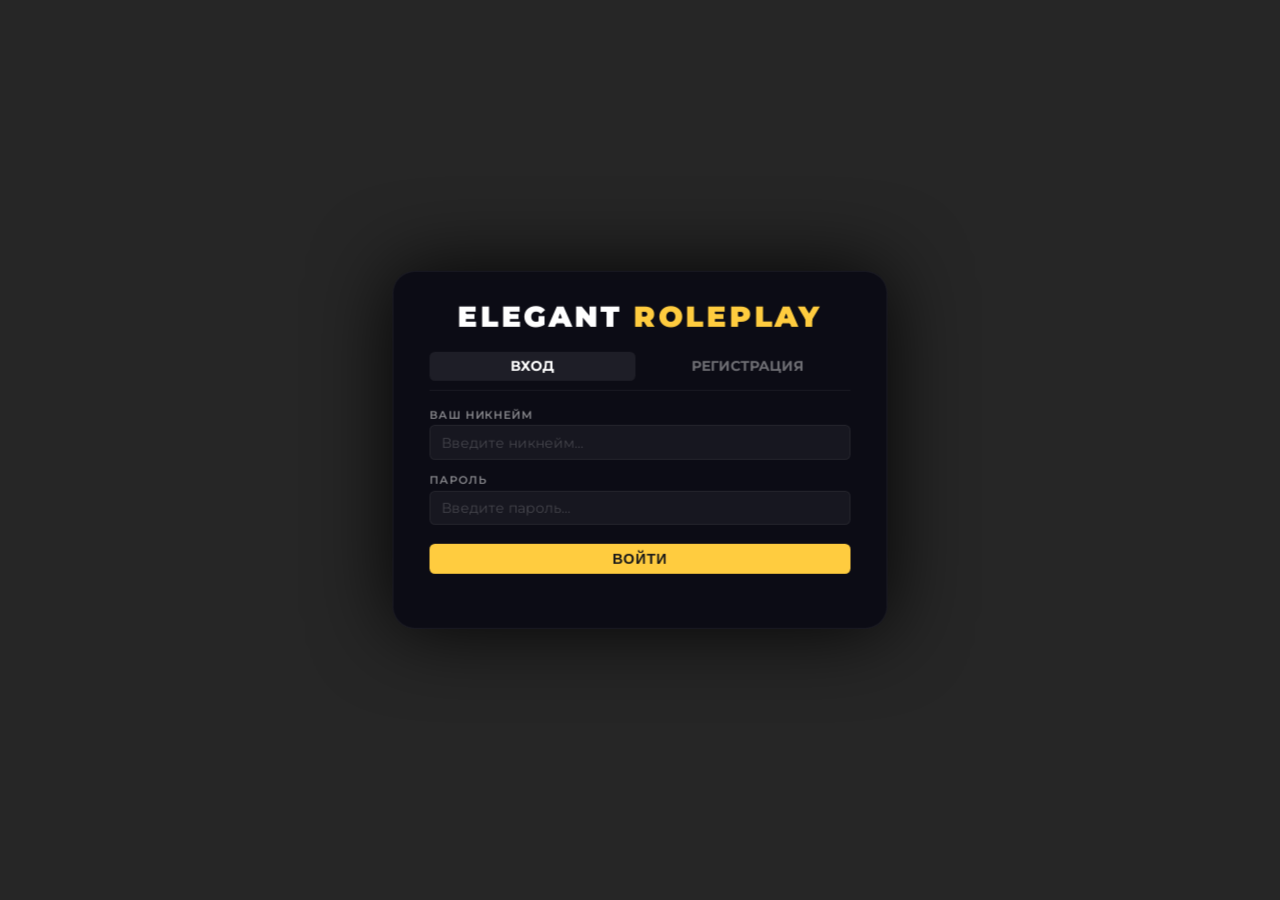
<file: auth/index.html>
<!DOCTYPE html>
<html lang="ru">
<head>
    <meta charset="utf-8">
    <title>Авторизация</title>
    <link href="https://fonts.googleapis.com/css2?family=Montserrat:wght@300;400;500;600;700;800;900&display=swap" rel="stylesheet">
    <link rel="stylesheet" href="style.css">
</head>
<body>

<div id="auth-container" class="auth-container">
    <div class="auth-overlay"></div>

    <div class="auth-wrapper">
        <div class="auth-header">
            <div class="auth-title">ELEGANT <span>ROLEPLAY</span></div>
        </div>

        <div class="auth-tabs">
            <div class="auth-tab active" data-tab="login">Вход</div>
            <div class="auth-tab" data-tab="register">Регистрация</div>
        </div>

        <div id="auth-login" class="auth-tab-content active">
            <div class="auth-field">
                <label>Ваш никнейм</label>
                <input type="text" id="login-username" placeholder="Введите никнейм..." maxlength="24">
            </div>
            <div class="auth-field">
                <label>Пароль</label>
                <input type="password" id="login-password" placeholder="Введите пароль..." maxlength="16">
            </div>
            <button class="auth-btn" id="login-btn">Войти</button>
            <div class="auth-error" id="login-error"></div>
        </div>

        <div id="auth-register" class="auth-tab-content">
            <div class="auth-field">
                <label>Ваш никнейм</label>
                <input type="text" id="reg-username" placeholder="Введите никнейм..." maxlength="24">
            </div>
            <div class="auth-field">
                <label>Пароль</label>
                <input type="password" id="reg-password" placeholder="Введите пароль..." maxlength="16">
            </div>
            <div class="auth-field">
                <label>Подтверждение пароля</label>
                <input type="password" id="reg-password-confirm" placeholder="Повторите пароль..." maxlength="16">
            </div>
            <div class="auth-field">
                <label>Электронная почта</label>
                <input type="text" id="reg-email" placeholder="example@mail.ru" maxlength="25">
            </div>
            <button class="auth-btn" id="register-btn">Зарегистрироваться</button>
            <div class="auth-error" id="register-error"></div>

            <!-- ВЫБОР СКИНА (появляется только после регистрации) -->
            <div id="skin-selection" class="skin-selection" style="display:none;">
                <div class="skin-title-block">Выберите скин</div>
                <div class="skin-options" id="skin-options"></div>
                <button class="skin-save-btn" id="save-skin">Сохранить скин</button>
                <div class="auth-error" id="skin-error"></div>
            </div>
        </div>
    </div>
</div>

<script src="script.js"></script>
</body>
</html>
</file>
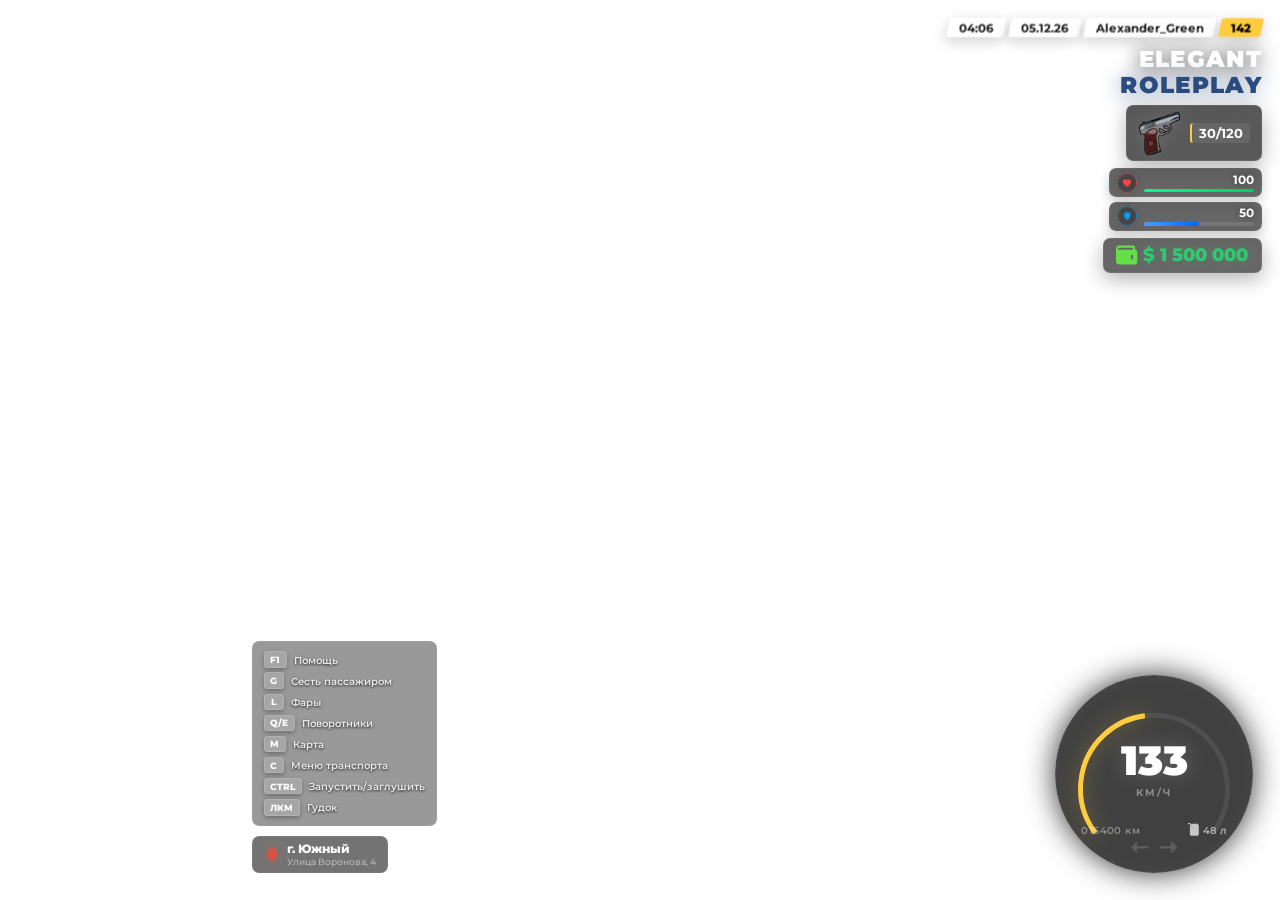
<file: modern/index.html>
<!DOCTYPE html>
<html lang="ru">
<head>
    <meta charset="utf-8">
    <title>MODERN HUD</title>
    <meta http-equiv='X-UA-Compatible' content='ie=edge'>
    <link href="https://fonts.googleapis.com/css2?family=Montserrat:wght@300;400;500;600;700;800;900&display=swap" rel="stylesheet">
    <style>
        /* ===== RESET & BASE ===== */
        * { margin: 0; padding: 0; box-sizing: border-box; }
        html, body {
            width: 100%;
            height: 100%;
            overflow: hidden;
            user-select: none;
            background: transparent !important;
            font-family: 'Montserrat', sans-serif;
        }

        /* ===== HUD CONTAINER ===== */
        .modern-cefstudio {
            position: relative;
            width: 100vw;
            height: 100vh;
            pointer-events: none;
            visibility: visible;
        }

        /* ===== RIGHT PANEL ===== */
        .right-panel {
            position: absolute;
            top: 2vh;
            right: 2vh;
            display: flex;
            flex-direction: column;
            align-items: flex-end;
            gap: 0.8vh;
            z-index: 10;
        }

        /* ===== TOP INFO ROW ===== */
        .top-info-row {
            display: flex;
            gap: 0.6vh;
            flex-wrap: wrap;
            justify-content: flex-end;
            margin-bottom: 0.2vh;
        }
        .top-info-style {
            display: inline-block;
            text-align: right;
            font-size: 1.3vh;
            font-weight: 700;
            padding: 0.3vh 1.2vh;
            color: #1a1a1a;
            background: rgba(255, 255, 255, 0.9);
            transform: skewX(-12deg);
            backdrop-filter: blur(6px);
            box-shadow: 0 4px 15px rgba(0, 0, 0, 0.2);
            border-radius: 3px;
        }
        .top-info-style span {
            display: inline-block;
            transform: skewX(12deg);
        }
        .top-info-style-id {
            background: #FFCC3F !important;
            color: #000 !important;
            font-weight: 800;
        }

        /* ===== SERVER NAME ===== */
        .server-name {
            font-weight: 900;
            font-size: 2.6vh;
            text-transform: uppercase;
            letter-spacing: 0.15vh;
            text-shadow: 0 2px 20px rgba(0,0,0,0.8);
            line-height: 1.1;
            text-align: right;
            display: flex;
            flex-direction: column;
            align-items: flex-end;
        }
        .server-name .white { color: #ffffff; }
        .server-name .dark-blue {
            color: #2b4c7e;
            text-shadow: 0 2px 20px rgba(43, 76, 126, 0.6);
        }

        /* ===== WEAPON ===== */
        .weapon-block {
            display: flex;
            align-items: center;
            gap: 0.8vh;
            background: rgba(0, 0, 0, 0.65);
            padding: 0.5vh 1.2vh;
            border-radius: 0.8vh;
            backdrop-filter: blur(8px);
            box-shadow: 0 6px 20px rgba(0, 0, 0, 0.3);
            border: 1px solid rgba(255, 255, 255, 0.08);
        }
        .weapon-png {
            width: 5vh;
            height: auto;
            filter: drop-shadow(0 0 8px rgba(255,255,255,0.1));
        }
        .weapon-ammo {
            color: #fff;
            font-size: 1.4vh;
            font-weight: 700;
            background: rgba(255, 255, 255, 0.08);
            padding: 0.3vh 0.8vh;
            border-radius: 0.4vh;
            border-left: 2px solid #FFCC3F;
        }

        /* ===== STATS ===== */
        .stats-block {
            display: flex;
            flex-direction: column;
            gap: 0.5vh;
            width: 17vh;
        }
        .stat-item {
            display: flex;
            align-items: center;
            gap: 0.8vh;
            background: rgba(0, 0, 0, 0.6);
            padding: 0.4vh 0.8vh;
            border-radius: 0.8vh;
            backdrop-filter: blur(8px);
            box-shadow: 0 4px 12px rgba(0,0,0,0.2);
            border: 1px solid rgba(255,255,255,0.06);
        }
        .stat-icon {
            width: 2.2vh;
            height: auto;
            filter: drop-shadow(0 0 6px rgba(0,0,0,0.5));
        }
        .stat-info {
            flex: 1;
            display: flex;
            flex-direction: column;
            gap: 0.2vh;
        }
        .stat-value {
            color: #fff;
            font-size: 1.3vh;
            font-weight: 700;
            text-align: right;
            text-shadow: 0 0 8px rgba(0,0,0,0.5);
        }
        .stat-bar-bg {
            height: 0.4vh;
            border-radius: 0.3vh;
            width: 100%;
            background: rgba(255, 255, 255, 0.1);
            overflow: hidden;
        }
        .stat-bar-fill {
            height: 100%;
            width: 100%;
            border-radius: 0.3vh;
            transition: width 0.3s ease;
        }
        .stat-bar-fill.hp {
            background: linear-gradient(90deg, #00ff88, #00cc66);
            box-shadow: 0 0 8px rgba(0,255,136,0.4);
        }
        .stat-bar-fill.armour {
            background: linear-gradient(90deg, #4d9eff, #0066ff);
            box-shadow: 0 0 8px rgba(77,158,255,0.4);
        }

        /* ===== MONEY ===== */
        .money-block {
            display: flex;
            align-items: center;
            gap: 0.6vh;
            background: rgba(0, 0, 0, 0.6);
            padding: 0.6vh 1.4vh;
            border-radius: 0.8vh;
            backdrop-filter: blur(8px);
            box-shadow: 0 6px 20px rgba(0, 0, 0, 0.3);
            border: 1px solid rgba(255,255,255,0.08);
        }
        .money {
            color: #2ecc71;
            font-size: 2vh;
            font-weight: 800;
            display: flex;
            align-items: center;
            gap: 0.6vh;
            text-shadow: 0 0 10px rgba(46, 204, 113, 0.3);
        }

        /* ===== SPEEDOMETER ===== */
        .modern-cefstudio-speed {
            position: absolute;
            bottom: 3vh;
            right: 3vh;
            visibility: hidden;
            opacity: 0;
            transition: opacity 0.4s ease, visibility 0.4s ease;
            z-index: 10;
        }
        .modern-cefstudio-speed.visible {
            visibility: visible;
            opacity: 1;
        }
        .speed-bg {
            position: relative;
            width: 22vh;
            height: 22vh;
            background: rgba(0, 0, 0, 0.75);
            border-radius: 50%;
            backdrop-filter: blur(10px);
            box-shadow: 0 0 30px rgba(0,0,0,0.8), inset 0 0 15px rgba(255,255,255,0.03);
            border: 1px solid rgba(255,255,255,0.08);
            display: flex;
            align-items: center;
            justify-content: center;
        }
        .speed-content {
            position: absolute;
            top: 0; left: 0;
            width: 100%; height: 100%;
            display: flex;
            flex-direction: column;
            align-items: center;
            justify-content: center;
        }
        .speed-count {
            color: #fff;
            font-size: 4.5vh;
            font-weight: 900;
            text-shadow: 0 0 20px rgba(255,255,255,0.2);
            line-height: 1;
            margin-top: -1vh;
        }
        .speed-kmh {
            color: rgba(255,255,255,0.4);
            font-size: 1.1vh;
            font-weight: 700;
            letter-spacing: 0.2vh;
            margin-top: 0.4vh;
        }
        .speed-meter {
            stroke: #FFCC3F;
            stroke-width: 5px;
            fill: none;
            transition: stroke-dashoffset 0.2s ease;
            filter: drop-shadow(0 0 10px rgba(255,204,63,0.4));
        }
        .speed-meter-bg {
            stroke: rgba(255,255,255,0.08);
            stroke-width: 5px;
            fill: none;
        }
        .arrow-icon {
            position: absolute;
            bottom: 2vh;
            left: 50%;
            transform: translateX(-50%);
            display: flex;
            gap: 1.2vh;
        }
        .arrow-icon svg { width: 2vh; height: 1.4vh; }
        .left-arrow-anim, .right-arrow-anim {
            fill: rgba(255,255,255,0.15);
            transition: all 0.2s ease;
        }
        .left-arrow-anim.active, .right-arrow-anim.active {
            fill: #FFCC3F;
            animation: blink 0.6s infinite;
            filter: drop-shadow(0 0 8px rgba(255,204,63,0.8));
        }
        @keyframes blink {
            0%, 100% { opacity: 1; }
            50% { opacity: 0.2; }
        }
        .fuel-count {
            position: absolute;
            bottom: 4vh;
            right: 2.8vh;
            color: rgba(255,255,255,0.6);
            font-size: 1.1vh;
            font-weight: 600;
            display: flex;
            align-items: center;
            gap: 0.4vh;
        }
        .fuel-icon { width: 1.2vh; height: auto; opacity: 0.7; }
        .odometr-block {
            position: absolute;
            bottom: 4vh;
            left: 2.8vh;
            color: rgba(255,255,255,0.4);
            font-size: 1.1vh;
            font-weight: 600;
            letter-spacing: 0.05vh;
        }

        /* ===== LEFT PANEL ===== */
        .left-panel {
            position: absolute;
            bottom: 3vh;
            left: 28vh;
            display: flex;
            flex-direction: column;
            gap: 1.2vh;
            z-index: 10;
        }
        .keybinds-container {
            display: flex;
            flex-direction: column;
            gap: 0.5vh;
            background: rgba(0, 0, 0, 0.4);
            padding: 1vh 1.2vh;
            border-radius: 0.8vh;
            backdrop-filter: blur(8px);
            border: 1px solid rgba(255, 255, 255, 0.05);
            width: fit-content;
        }
        .keybind-row {
            display: flex;
            align-items: center;
            gap: 0.8vh;
        }
        .keybind-btn {
            background: rgba(255, 255, 255, 0.12);
            color: #fff;
            font-size: 1vh;
            font-weight: 800;
            padding: 0.2vh 0.6vh;
            border-radius: 0.4vh;
            min-width: 2.2vh;
            text-align: center;
            box-shadow: 0 2px 5px rgba(0,0,0,0.3);
            border: 1px solid rgba(255,255,255,0.15);
            text-transform: uppercase;
        }
        .keybind-label {
            color: rgba(255, 255, 255, 0.85);
            font-size: 1.1vh;
            font-weight: 600;
            text-shadow: 0 1px 3px rgba(0,0,0,0.8);
        }
        .location-block {
            display: flex;
            align-items: center;
            gap: 0.8vh;
            background: rgba(0, 0, 0, 0.55);
            padding: 0.6vh 1.2vh;
            border-radius: 0.8vh;
            backdrop-filter: blur(8px);
            border: 1px solid rgba(255, 255, 255, 0.06);
            width: fit-content;
        }
        .location-icon {
            width: 1.8vh;
            height: auto;
            fill: #e74c3c;
            filter: drop-shadow(0 0 6px rgba(231, 76, 60, 0.5));
        }
        .location-text {
            display: flex;
            flex-direction: column;
        }
        .location-city {
            color: #fff;
            font-size: 1.3vh;
            font-weight: 800;
            line-height: 1.1;
        }
        .location-street {
            color: rgba(255, 255, 255, 0.5);
            font-size: 1vh;
            font-weight: 500;
        }

        /* ===== ADAPTIVE ===== */
        @media (max-width: 768px) {
            .right-panel { top: 1vh; right: 1vh; gap: 0.5vh; }
            .top-info-style { font-size: 1vh; padding: 0.2vh 0.8vh; }
            .weapon-block { padding: 0.3vh 0.8vh; }
            .weapon-png { width: 3.5vh; }
            .stats-block { width: 13vh; }
            .money-block { padding: 0.4vh 1vh; }
            .money { font-size: 1.5vh; }
            .modern-cefstudio-speed { bottom: 2vh; right: 2vh; }
            .speed-bg { width: 17vh; height: 17vh; }
            .speed-count { font-size: 3.2vh; }
            .server-name { font-size: 1.8vh; }
            .left-panel { bottom: 2vh; left: 22vh; }
            .keybind-btn { font-size: 0.9vh; }
            .keybind-label { font-size: 1vh; }
        }
    </style>
</head>
<body>

<!-- ===== LEFT PANEL ===== -->
<div class="left-panel">
    <div class="keybinds-container">
        <div class="keybind-row"><span class="keybind-btn">F1</span><span class="keybind-label">Помощь</span></div>
        <div class="keybind-row"><span class="keybind-btn">G</span><span class="keybind-label">Сесть пассажиром</span></div>
        <div class="keybind-row"><span class="keybind-btn">L</span><span class="keybind-label">Фары</span></div>
        <div class="keybind-row"><span class="keybind-btn">Q/E</span><span class="keybind-label">Поворотники</span></div>
        <div class="keybind-row"><span class="keybind-btn">M</span><span class="keybind-label">Карта</span></div>
        <div class="keybind-row"><span class="keybind-btn">C</span><span class="keybind-label">Меню транспорта</span></div>
        <div class="keybind-row"><span class="keybind-btn">CTRL</span><span class="keybind-label">Запустить/заглушить</span></div>
        <div class="keybind-row"><span class="keybind-btn">ЛКМ</span><span class="keybind-label">Гудок</span></div>
    </div>

    <div class="location-block">
        <svg class="location-icon" viewBox="0 0 24 24">
            <path d="M12 2C8.13 2 5 5.13 5 9c0 5.25 7 13 7 13s7-7.75 7-13c0-3.87-3.13-7-7-7zm0 9.5c-1.38 0-2.5-1.12-2.5-2.5s1.12-2.5 2.5-2.5 2.5 1.12 2.5 2.5-1.12 2.5-2.5-2.5z"/>
        </svg>
        <div class="location-text">
            <span class="location-city" id="loc-city">Загрузка...</span>
            <span class="location-street" id="loc-street">...</span>
        </div>
    </div>
</div>

<!-- ===== SPEEDOMETER ===== -->
<div class="modern-cefstudio-speed" id="modern-cefstudio-speed">
    <div class="speed-bg">
        <svg class="speed" xmlns="http://www.w3.org/2000/svg" viewBox="0 0 200 200">
            <path class="speed-meter-bg" d="M 40 160 A 75 75 0 1 1 160 160" />
            <path id="speed-meter" class="speed-meter" d="M 40 160 A 75 75 0 1 1 160 160" stroke-dasharray="353" stroke-dashoffset="353" />
        </svg>
        <div class="speed-content">
            <div id="speed-count" class="speed-count">0</div>
            <div class="speed-kmh">КМ/Ч</div>
        </div>
        <div class="arrow-icon">
            <svg viewBox="0 0 17 12">
                <path id="left-arrow" class="left-arrow-anim" d="M6.09319 12V7.2H16.9634L17 4.788H6.09319V0L0 6L6.09319 12Z" />
            </svg>
            <svg viewBox="0 0 17 12">
                <path id="right-arrow" class="right-arrow-anim" d="M10.9068 -5.32684e-07L10.9068 4.8L0.0365607 4.8L4.1858e-07 7.212L10.9068 7.212L10.9068 12L17 6L10.9068 -5.32684e-07Z" />
            </svg>
        </div>
        <div class="odometr-block">
            <span id="speed-odometer">000000</span> км
        </div>
        <div class="fuel-count">
            <svg class="fuel-icon" viewBox="0 0 17 20">
                <path d="M0 0H3C3.28 0 3.53 0.115789 3.71 0.305263L5.79 2.50526L6.59 1.67368C7 1.26316 7.5 1.05263 8 1.05263H14C14.5 1.05263 15 1.26316 15.41 1.67368L16.41 2.72632C16.8 3.1579 17 3.68421 17 4.21053V17.8947C17 18.4531 16.7893 18.9886 16.4142 19.3834C16.0391 19.7782 15.5304 20 15 20H5C4.46957 20 3.96086 19.7782 3.58579 19.3834C3.21071 18.9886 3 18.4531 3 17.8947V11.5789V10.5263V6.31579C3 5.78947 3.2 5.26316 3.59 4.83158L4.38 3.98947L2.59 2.10526H0V0Z" fill="white" />
            </svg>
            <span id="speed-fuel">0 л</span>
        </div>
    </div>
</div>

<!-- ===== MAIN HUD ===== -->
<div id="modern-cefstudio" class="modern-cefstudio">
    <div class="right-panel">
        <div class="top-info-row">
            <div class="top-info-style"><span id="time">00:00</span></div>
            <div class="top-info-style"><span id="data">01.01.26</span></div>
            <div class="top-info-style"><span id="s1">Player</span></div>
            <div class="top-info-style top-info-style-id"><span id="s2">0</span></div>
        </div>

        <div class="server-name">
            <span class="white">ELEGANT</span>
            <span class="dark-blue">ROLEPLAY</span>
        </div>

        <div class="weapon-block">
            <img id="weapon_id" class="weapon-png" src="icon/weapon/gun_0.png" alt="weapon" onerror="this.style.opacity='0'">
            <div id="weapon_ammo" class="weapon-ammo">0/0</div>
        </div>

        <div class="stats-block">
            <div class="stat-item">
                <img class="stat-icon" src="icon/hp.svg" alt="hp" onerror="this.style.opacity='0'">
                <div class="stat-info">
                    <div id="b1" class="stat-value">100</div>
                    <div class="stat-bar-bg">
                        <div id="bar-hp" class="stat-bar-fill hp" style="width: 100%;"></div>
                    </div>
                </div>
            </div>
            <div class="stat-item">
                <img class="stat-icon" src="icon/armour.svg" alt="armour" onerror="this.style.opacity='0'">
                <div class="stat-info">
                    <div id="b3" class="stat-value">0</div>
                    <div class="stat-bar-bg">
                        <div id="bar-armour" class="stat-bar-fill armour" style="width: 0%;"></div>
                    </div>
                </div>
            </div>
        </div>

        <div class="money-block">
            <div id="s3" class="money">
                <img src="icon/cash.svg" alt="cash" style="width:2.4vh; height:auto;" onerror="this.style.opacity='0'">
                <span>$ 0</span>
            </div>
        </div>
    </div>
</div>

<script>
// Запрет выделения
document.ondragstart = () => false;
document.onselectstart = () => false;
document.oncontextmenu = () => false;

var left_arrow = false;
var right_arrow = false;

function updateArrows() {
    const lArrow = document.getElementById("left-arrow");
    const rArrow = document.getElementById("right-arrow");
    if (lArrow) lArrow.classList.toggle('active', left_arrow);
    if (rArrow) rArrow.classList.toggle('active', right_arrow);
}

function zero_first_format(value) {
    return value < 10 ? '0' + value : value;
}

function updateDateTime() {
    var now = new Date();
    var dataEl = document.getElementById('data');
    var timeEl = document.getElementById('time');
    if (dataEl) dataEl.innerText = `${zero_first_format(now.getDate())}.${zero_first_format(now.getMonth() + 1)}.${now.getFullYear().toString().substr(-2)}`;
    if (timeEl) timeEl.innerText = `${zero_first_format(now.getHours())}:${zero_first_format(now.getMinutes())}`;
}
setInterval(updateDateTime, 1000);

function formatMoney(amount) {
    return new Intl.NumberFormat('ru-RU').format(amount);
}

// Запуск кода строго после полной загрузки DOM
window.addEventListener('DOMContentLoaded', () => {
    updateDateTime();

    // Создание эмулятора, если запуск идет вне игры (в браузере)
    if (typeof cef === 'undefined' || !window.cef) {
        let eventHandlers = {};
        window.cef = {
            emit: function(name, ...args) {
                console.log('[CEF Emit]:', name, args);
            },
            on: function(event, callback) {
                eventHandlers[event] = callback;
            },
            trigger: function(event, ...args) {
                if (eventHandlers[event]) eventHandlers[event](...args);
            }
        };

        // Тестовые данные для браузера
        setTimeout(() => {
            window.cef.trigger('hud:update:playerinfo', 'Alexander_Green', 142);
            window.cef.trigger('game:data:playerStats', 100, 100, 50, 0, 0, 24, 30, 150, 1500000, 95);
            window.cef.trigger('modern:speed:update', 15400, 48);
            window.cef.trigger('hud:update:location', 'г. Южный', 'Улица Воронова, 4');
            window.cef.trigger('modern:speed:visible');
        }, 200);
    }

    // Подключение к событиям CEF
    if (typeof cef !== 'undefined' && cef) {
        try {
            cef.emit("game:hud:setComponentVisible", "interface", false);
            cef.emit("game:hud:setComponentVisible", "radar", true);
            cef.emit("game:data:pollPlayerStats", true, 50);
        } catch(e) {
            console.error(e);
        }

        cef.on("modern:speed:arrow", (type) => {
            left_arrow = (type === 1 || type === 3);
            right_arrow = (type === 2 || type === 3);
            updateArrows();
        });

        cef.on("modern:speed:update", (odometer_val, gas_val) => {
            const odo = document.getElementById('speed-odometer');
            const fuel = document.getElementById('speed-fuel');
            if (odo) odo.innerText = Math.round(odometer_val).toString().padStart(6, '0');
            if (fuel) fuel.innerText = `${Math.round(gas_val)} л`;
        });

        cef.on('hud:update:playerinfo', (playername, playerid) => {
            const s1 = document.getElementById('s1');
            const s2 = document.getElementById('s2');
            if (s1) s1.innerText = playername;
            if (s2) s2.innerText = playerid;
        });

        cef.on("game:data:playerStats", (hp, max_hp, arm, breath, wanted, weapon, ammo, max_ammo, money, speed) => {
            var hpPercent = Math.min(100, Math.max(0, (hp / (max_hp || 100)) * 100));
            var armPercent = Math.min(100, Math.max(0, arm));
            
            const b1 = document.getElementById('b1');
            const barHp = document.getElementById('bar-hp');
            const b3 = document.getElementById('b3');
            const barArmour = document.getElementById('bar-armour');
            const s3 = document.getElementById('s3');

            if (b1) b1.innerText = Math.round(hp);
            if (barHp) barHp.style.width = hpPercent + '%';

            if (b3) b3.innerText = Math.round(arm);
            if (barArmour) barArmour.style.width = armPercent + '%';

            if (s3) {
                s3.innerHTML = `<img src="icon/cash.svg" alt="cash" style="width:2.4vh;height:auto;" onerror="this.style.opacity='0'"> <span>$ ${formatMoney(money)}</span>`;
            }

            var weaponID = weapon || 0;
            var weaponAmmo = (weaponID !== 0 && weaponID !== '0') ? `${ammo}/${max_ammo - ammo}` : '';
            const wImg = document.getElementById('weapon_id');
            const wAmmo = document.getElementById('weapon_ammo');
            
            if (wImg) wImg.src = `icon/weapon/gun_${weaponID}.png`;
            if (wAmmo) wAmmo.innerText = weaponAmmo;

            var speed_count = Math.round(speed * 1.4);
            const spCount = document.getElementById("speed-count");
            if (spCount) spCount.innerText = speed_count;

            var maxMeter = 353;
            var speedRatio = Math.min(speed_count / 300, 1);
            var dashoffset = maxMeter - (maxMeter * speedRatio);
            const spMeter = document.getElementById("speed-meter");
            if (spMeter) spMeter.style.strokeDashoffset = dashoffset;
        });

        cef.on("modern:speed:visible", () => {
            const spEl = document.getElementById('modern-cefstudio-speed');
            if (spEl) spEl.classList.add('visible');
        });

        cef.on("modern:speed:hidden", () => {
            const spEl = document.getElementById('modern-cefstudio-speed');
            if (spEl) spEl.classList.remove('visible');
        });

        cef.on("hud:update:location", (city, street) => {
            const cEl = document.getElementById('loc-city');
            const sEl = document.getElementById('loc-street');
            if (cEl && city) cEl.innerText = city;
            if (sEl && street) sEl.innerText = street;
        });
    }
});
</script>
</body>
</html>
</file>
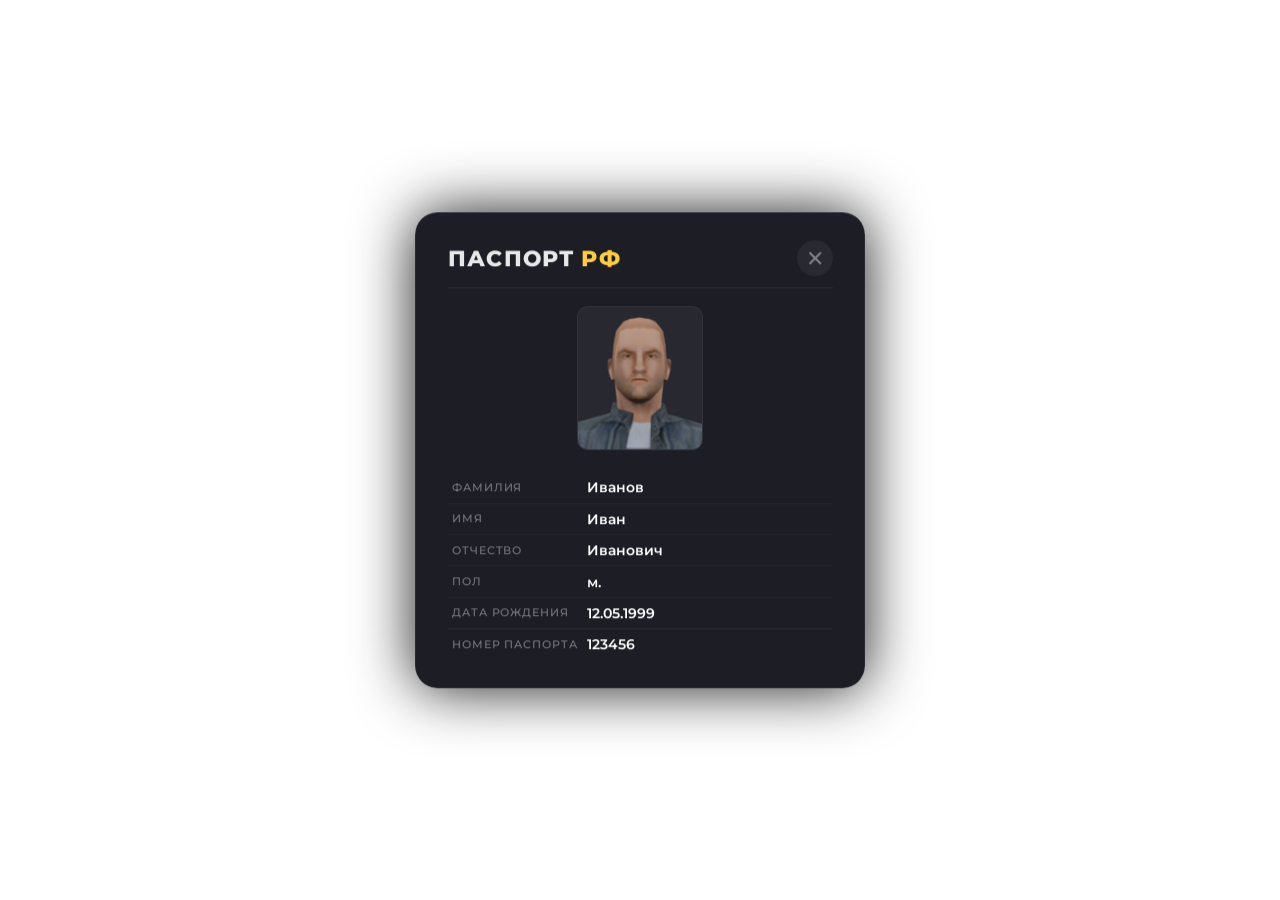
<file: pass/index.html>
<!DOCTYPE html>
<html lang="ru">
<head>
    <meta charset="utf-8">
    <title>Паспорт РФ</title>
    <link href="https://fonts.googleapis.com/css2?family=Montserrat:wght@300;400;500;600;700;800;900&display=swap" rel="stylesheet">
    <style>
        * { margin: 0; padding: 0; box-sizing: border-box; }
        html, body {
            width: 100%;
            height: 100%;
            overflow: hidden;
            user-select: none;
            background: transparent !important;
            font-family: 'Montserrat', sans-serif;
        }

        .passport-container {
            position: absolute;
            top: 50%;
            left: 50%;
            transform: translate(-50%, -50%);
            width: 50vh;
            max-width: 95vw;
            background: rgba(10, 10, 20, 0.92);
            backdrop-filter: blur(18px);
            border-radius: 2.5vh;
            padding: 3vh 3.5vh;
            box-shadow: 0 0 60px rgba(0,0,0,0.9), 0 0 15px rgba(255,255,255,0.03);
            border: 1px solid rgba(255,255,255,0.06);
            pointer-events: auto;
            display: none;
        }
        .passport-container.visible { display: block; }

        .passport-header {
            display: flex;
            justify-content: space-between;
            align-items: center;
            border-bottom: 1px solid rgba(255,255,255,0.05);
            padding-bottom: 1.2vh;
            margin-bottom: 2vh;
        }
        .passport-title {
            color: rgba(255,255,255,0.9);
            font-size: 2.4vh;
            font-weight: 800;
            text-transform: uppercase;
            letter-spacing: 0.15vh;
        }
        .passport-title span { color: #FFCC3F; }
        .passport-close {
            color: rgba(255,255,255,0.4);
            font-size: 2.4vh;
            cursor: pointer;
            transition: 0.2s;
            background: rgba(255,255,255,0.05);
            width: 4vh;
            height: 4vh;
            border-radius: 50%;
            display: flex;
            align-items: center;
            justify-content: center;
        }
        .passport-close:hover {
            color: #fff;
            background: rgba(255,255,255,0.1);
        }

        .passport-photo {
            width: 14vh;
            height: 16vh;
            background: rgba(255,255,255,0.05);
            border-radius: 1.2vh;
            margin: 0 auto 2.5vh;
            display: flex;
            align-items: center;
            justify-content: center;
            color: rgba(255,255,255,0.2);
            font-size: 1.2vh;
            border: 1px solid rgba(255,255,255,0.05);
            overflow: hidden;
            position: relative;
        }

        .passport-table { width: 100%; border-collapse: collapse; }
        .passport-table td {
            padding: 0.8vh 0.5vh;
            color: rgba(255,255,255,0.75);
            font-size: 1.5vh;
            border-bottom: 1px solid rgba(255,255,255,0.03);
        }
        .passport-table td:first-child {
            color: rgba(255,255,255,0.4);
            font-weight: 500;
            width: 35%;
            text-transform: uppercase;
            font-size: 1.2vh;
            letter-spacing: 0.1vh;
        }
        .passport-table td:last-child {
            font-weight: 600;
            color: #fff;
        }
        .passport-table tr:last-child td { border-bottom: none; }
    </style>
</head>
<body>

<div id="passport" class="passport-container">
    <div class="passport-header">
        <div class="passport-title">Паспорт <span>РФ</span></div>
        <div class="passport-close" id="close-btn">✕</div>
    </div>

    <div class="passport-photo" id="photo-container">
        <img id="skin-image" src="" alt="Фото" style="display:none; width:100%; height:100%; object-fit:cover;">
        <span id="skin-placeholder">Фото</span>
    </div>

    <table class="passport-table">
        <tr><td>Фамилия</td><td id="pSurname">—</td></tr>
        <tr><td>Имя</td><td id="pRusname">Неизвестный</td></tr>
        <tr><td>Отчество</td><td id="pOtchestvo">—</td></tr>
        <tr><td>Пол</td><td id="pSex">м.</td></tr>
        <tr><td>Дата рождения</td><td id="pBirth">—</td></tr>
        <tr><td>Номер паспорта</td><td id="pId">—</td></tr>
    </table>
</div>

<script>
    // ===== ЗАКРЫТИЕ =====
    document.getElementById('close-btn').addEventListener('click', closePassport);
    document.addEventListener('keydown', function(e) {
        if (e.key === 'Alt') { e.preventDefault(); closePassport(); }
    });

    function closePassport() {
        document.getElementById('passport').classList.remove('visible');
        if (typeof cef !== 'undefined') cef.emit('passport:close');
    }

    // ===== ФУНКЦИЯ ОБНОВЛЕНИЯ (для теста в браузере) =====
    function updatePassport(surname, name, otchestvo, sex, birth, id, skin) {
        document.getElementById('pSurname').innerText = surname || '—';
        document.getElementById('pRusname').innerText = name || 'Неизвестный';
        document.getElementById('pOtchestvo').innerText = otchestvo || '—';
        document.getElementById('pSex').innerText = sex || 'м.';
        document.getElementById('pBirth').innerText = birth || '—';
        document.getElementById('pId').innerText = id || '—';

        // Скин
        const img = document.getElementById('skin-image');
        const placeholder = document.getElementById('skin-placeholder');
        if (skin && skin > 0) {
            img.src = `images/skins/${skin}.png`;
            img.style.display = 'block';
            placeholder.style.display = 'none';
        } else {
            img.style.display = 'none';
            placeholder.style.display = 'block';
        }

        document.getElementById('passport').classList.add('visible');
    }

    // ===== ЗАГЛУШКА ДЛЯ ТЕСТА В БРАУЗЕРЕ =====
    if (typeof cef === 'undefined') {
        console.log('[PASSPORT] Тестовый режим');
        // Запускаем через 0.5 секунды, чтобы HTML успел загрузиться
        setTimeout(function() {
            updatePassport("Иванов", "Иван", "Иванович", "м.", "12.05.1999", "123456", 1);
        }, 500);
    }

    // ===== ПРИЁМ ДАННЫХ ОТ СЕРВЕРА =====
    if (typeof cef !== 'undefined') {
        cef.on('interface:set:showPassport', function(surname, name, otchestvo, sex, birth, id, skin) {
            updatePassport(surname, name, otchestvo, sex, birth, id, skin);
        });
        console.log('[PASSPORT] CEF подключён');
    }
</script>
</body>
</html>
</file>
<file: auth/style.css>
* {
    margin: 0;
    padding: 0;
    box-sizing: border-box;
}
html, body {
    width: 100%;
    height: 100%;
    overflow: hidden;
    user-select: none;
    background: transparent !important;
    font-family: 'Montserrat', sans-serif;
}

.auth-container {
    position: fixed;
    top: 0;
    left: 0;
    width: 100vw;
    height: 100vh;
    pointer-events: none;
    display: none;
    z-index: 9999;
}
.auth-container.visible {
    display: block;
    pointer-events: auto;
}

.auth-overlay {
    position: absolute;
    top: 0;
    left: 0;
    width: 100%;
    height: 100%;
    background: rgba(0, 0, 0, 0.85);
    backdrop-filter: blur(8px);
    z-index: 1;
}

.auth-wrapper {
    position: absolute;
    top: 50%;
    left: 50%;
    transform: translate(-50%, -50%);
    width: 55vh;
    max-width: 92vw;
    max-height: 90vh;
    background: rgba(10, 10, 20, 0.92);
    backdrop-filter: blur(16px);
    border-radius: 2.5vh;
    padding: 3vh 4vh;
    box-shadow: 0 0 80px rgba(0,0,0,0.9);
    border: 1px solid rgba(255,255,255,0.06);
    pointer-events: auto;
    z-index: 2;
    overflow-y: auto;
}

.auth-header {
    text-align: center;
    margin-bottom: 2vh;
}
.auth-title {
    color: #fff;
    font-size: 3.2vh;
    font-weight: 900;
    text-transform: uppercase;
    letter-spacing: 0.3vh;
}
.auth-title span {
    color: #FFCC3F;
}

.auth-tabs {
    display: flex;
    gap: 1vh;
    margin-bottom: 2vh;
    border-bottom: 1px solid rgba(255,255,255,0.06);
    padding-bottom: 1vh;
}
.auth-tab {
    flex: 1;
    text-align: center;
    padding: 0.6vh;
    font-size: 1.6vh;
    font-weight: 700;
    color: rgba(255,255,255,0.4);
    cursor: pointer;
    transition: all 0.2s;
    border-radius: 0.6vh;
    text-transform: uppercase;
}
.auth-tab:hover {
    color: rgba(255,255,255,0.7);
}
.auth-tab.active {
    color: #fff;
    background: rgba(255,255,255,0.08);
}

.auth-tab-content {
    display: none;
    animation: fadeIn 0.3s ease;
}
.auth-tab-content.active {
    display: block;
}
@keyframes fadeIn {
    from { opacity: 0; transform: translateY(6px); }
    to { opacity: 1; transform: translateY(0); }
}

.auth-field {
    margin-bottom: 1.6vh;
}
.auth-field label {
    color: rgba(255,255,255,0.5);
    font-size: 1.2vh;
    font-weight: 600;
    text-transform: uppercase;
    letter-spacing: 0.1vh;
    display: block;
    margin-bottom: 0.4vh;
}
.auth-field input {
    width: 100%;
    padding: 0.8vh 1.2vh;
    background: rgba(255,255,255,0.05);
    border: 1px solid rgba(255,255,255,0.06);
    border-radius: 0.6vh;
    color: #fff;
    font-size: 1.6vh;
    font-family: 'Montserrat', sans-serif;
    outline: none;
    transition: 0.2s;
}
.auth-field input:focus {
    border-color: rgba(255,255,255,0.2);
    background: rgba(255,255,255,0.08);
}
.auth-field input::placeholder {
    color: rgba(255,255,255,0.2);
}

.auth-btn {
    width: 100%;
    padding: 0.8vh;
    background: #FFCC3F;
    border: none;
    border-radius: 0.6vh;
    color: #1a1a1a;
    font-size: 1.6vh;
    font-weight: 700;
    cursor: pointer;
    transition: 0.2s;
    margin-top: 0.5vh;
    text-transform: uppercase;
    letter-spacing: 0.1vh;
}
.auth-btn:hover {
    background: #e6b82e;
    transform: scale(1.02);
}
.auth-btn:active {
    transform: scale(0.97);
}

.auth-error {
    color: #ff4444;
    font-size: 1.2vh;
    margin-top: 1vh;
    text-align: center;
    min-height: 2vh;
}

/* ===== ВЫБОР СКИНА ===== */
.skin-selection {
    margin-top: 2vh;
    padding-top: 2vh;
    border-top: 1px solid rgba(255,255,255,0.06);
}
.skin-title-block {
    color: #fff;
    font-size: 2vh;
    font-weight: 700;
    text-align: center;
    margin-bottom: 1.5vh;
}
.skin-options {
    display: grid;
    grid-template-columns: repeat(auto-fill, minmax(10vh, 1fr));
    gap: 1vh;
    margin-bottom: 1.5vh;
    max-height: 25vh;
    overflow-y: auto;
    padding: 0.5vh;
}
.skin-card {
    background: rgba(255,255,255,0.05);
    border-radius: 1vh;
    border: 2px solid transparent;
    cursor: pointer;
    transition: all 0.2s;
    padding: 0.5vh;
    text-align: center;
}
.skin-card:hover {
    background: rgba(255,255,255,0.1);
    transform: scale(1.03);
}
.skin-card.active {
    border-color: #FFCC3F;
    background: rgba(255,204,63,0.1);
}
.skin-card img {
    width: 100%;
    height: auto;
    aspect-ratio: 3/4;
    object-fit: cover;
    border-radius: 0.6vh;
    background: rgba(255,255,255,0.03);
}
.skin-card .skin-id {
    color: rgba(255,255,255,0.5);
    font-size: 1.2vh;
    margin-top: 0.3vh;
}
.skin-save-btn {
    width: 100%;
    padding: 0.8vh;
    background: #4CAF50;
    border: none;
    border-radius: 0.6vh;
    color: #fff;
    font-size: 1.6vh;
    font-weight: 700;
    cursor: pointer;
    transition: 0.2s;
    text-transform: uppercase;
    letter-spacing: 0.1vh;
}
.skin-save-btn:hover {
    background: #45a049;
}
.skin-save-btn:active {
    transform: scale(0.97);
}
</file>
